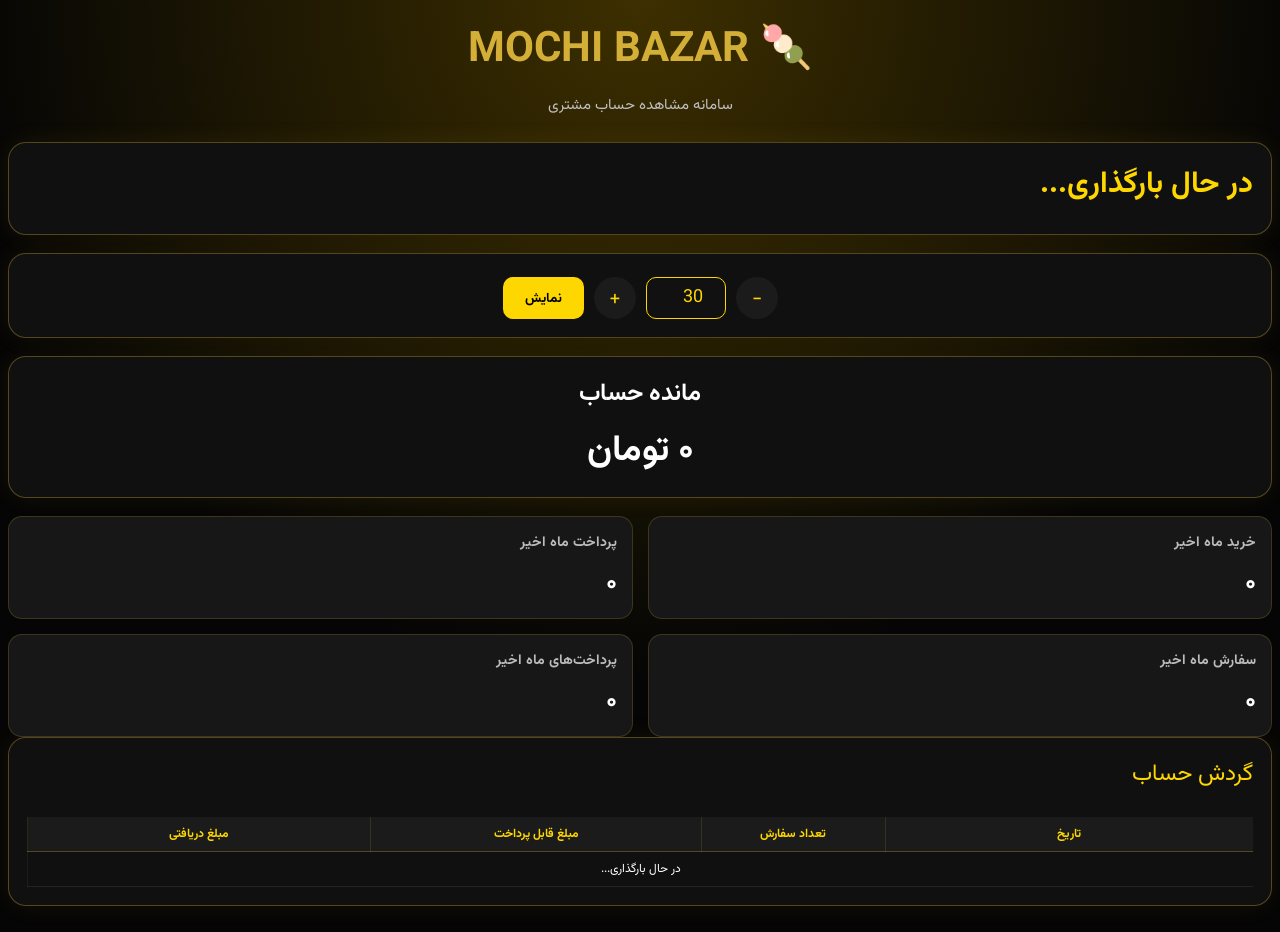
<file: pages/account.html>
<!DOCTYPE html>
<html lang="fa" dir="rtl">

<head>

<meta charset="UTF-8">

<meta name="viewport"
content="width=device-width,initial-scale=1.0">

<title>حساب مشتری | Mochi Bazar</title>

<link rel="preconnect" href="https://fonts.googleapis.com">

<link rel="preconnect" href="https://fonts.gstatic.com" crossorigin>

<link href="https://fonts.googleapis.com/css2?family=Vazirmatn:wght@300;400;600;700&display=swap" rel="stylesheet">

<style>

*{

margin:0;
padding:0;
box-sizing:border-box;
font-family:'Vazirmatn',sans-serif;

}

body{

background:#050505;
color:#fff;

background-image:

radial-gradient(circle at top,
#3d2f00 0%,
#050505 60%);

}

.container{
    max-width:100%;
    margin:auto;
    padding:8px;
}

.header{

text-align:center;

margin-bottom:25px;

}

.logo{

font-size:42px;

color:#d4af37;

font-weight:bold;

margin-top:10px;

}

.subtitle{

margin-top:10px;

color:#bfbfbf;

font-size:15px;

}

.card{

background:#101010;

border:1px solid rgba(212,175,55,.35);

border-radius:18px;

padding:18px;

margin-bottom:18px;

box-shadow:

0 0 25px rgba(212,175,55,.08);

animation:show .35s;

}

@keyframes show{

from{

opacity:0;

transform:translateY(20px);

}

to{

opacity:1;

transform:none;

}

}

.customerName{

font-size:30px;

font-weight:bold;

color:#FFD700;

}

.customerCode{

margin-top:8px;

color:#999;

}

.filter{

display:flex;

justify-content:center;

align-items:center;

gap:10px;

margin-top:5px;

flex-wrap:wrap;

}

.circle{

width:42px;

height:42px;

border-radius:50%;

border:none;

background:#1b1b1b;

color:#FFD700;

font-size:22px;

cursor:pointer;

transition:.25s;

}

.circle:hover{

background:#FFD700;

color:#000;

}

#limit{

width:80px;

height:42px;

text-align:center;

border-radius:10px;

border:1px solid #FFD700;

background:#111;

color:#FFD700;

font-size:18px;

}

.showBtn{

height:42px;

padding:0 22px;

background:#FFD700;

color:#000;

border:none;

border-radius:10px;

font-weight:bold;

cursor:pointer;

}

.summary{

display:grid;

grid-template-columns:

repeat(2,1fr);

gap:15px;

}

.box{

background:#171717;

padding:15px;

border-radius:14px;

border:1px solid rgba(212,175,55,.2);

}

.box h3{

font-size:14px;

color:#bbb;

margin-bottom:10px;

}

.value{

font-size:25px;

font-weight:bold;

}

.balance{

text-align:center;

}

.balance .value{

font-size:36px;

margin-top:10px;

}

.green{

color:#32d74b;

}

.red{

color:#ff453a;

}

.sectionTitle{

font-size:23px;

color:#FFD700;

margin-bottom:15px;

}

.item{

background:#181818;

padding:15px;

border-radius:14px;

border:1px solid rgba(212,175,55,.15);

margin-bottom:12px;

}

.item h4{

color:#FFD700;

margin-bottom:10px;

}

.item p{

margin:6px 0;

color:#ddd;

}

.loading{

display:flex;

flex-direction:column;

align-items:center;

justify-content:center;

padding:50px;

}

.spinner{

width:55px;

height:55px;

border-radius:50%;

border:5px solid #333;

border-top-color:#FFD700;

animation:spin .8s linear infinite;

}

@keyframes spin{

to{

transform:rotate(360deg);

}

}

.footer{

margin:35px 0 15px;

text-align:center;

color:#666;

font-size:13px;

}

@media(max-width:700px){

.summary{

grid-template-columns:1fr;

}

.logo{

font-size:34px;

}

.customerName{

font-size:24px;

}

}

.historyTable{

width:100%;

border-collapse:collapse;

margin-top:10px;

font-size:12px;

table-layout:fixed;

}

.historyTable th{

background:#1b1b1b;

color:#FFD700;

padding:8px 4px;

border-bottom:1px solid rgba(212,175,55,.3);

border-left:1px solid rgba(212,175,55,.15);

}

.historyTable td{

padding:8px 4px;

text-align:center;

border-bottom:1px solid rgba(255,255,255,.08);

border-left:1px solid rgba(255,255,255,.05);

word-break:break-word;

  }

.historyTable tr:hover{

background:#181818;

}

  .historyTable th:nth-child(1),
.historyTable td:nth-child(1){
width:30%;
}

.historyTable th:nth-child(2),
.historyTable td:nth-child(2){
width:15%;
}

.historyTable th:nth-child(3),
.historyTable td:nth-child(3){
width:27%;
}

.historyTable th:nth-child(4),
.historyTable td:nth-child(4){
width:28%;
}

                
</style>

</head>

<body>

<div class="container">

<div class="header">

<div class="logo">

🍡 MOCHI BAZAR

</div>

<div class="subtitle">

سامانه مشاهده حساب مشتری

</div>

</div>

<div class="card">

<div
id="customerName"
class="customerName">

در حال بارگذاری...

</div>

<div
id="customerCode"
class="customerCode">

</div>

</div>

<div class="card">

<div class="filter">

<button
id="minus"
class="circle">

−

</button>

<input
id="limit"
type="number"
value="30"
min="1">

<button
id="plus"
class="circle">

+

</button>

<button
id="reload"
class="showBtn">

نمایش

</button>

</div>

</div>

<div class="card balance">

<h2>

مانده حساب

</h2>

<div
id="balance"
class="value">

۰ تومان

</div>

</div>

<div class="summary">

<div class="box">

<h3>

خرید ماه اخیر

</h3>

<div
id="totalSales"
class="value">

۰

</div>

</div>

<div class="box">

<h3>

پرداخت ماه اخیر

</h3>

<div
id="totalPayments"
class="value">

۰

</div>

</div>

<div class="box">

<h3>

سفارش ماه اخیر

</h3>

<div
id="totalQty"
class="value">

۰

</div>

</div>

<div class="box">

<h3>

پرداخت‌های ماه اخیر

</h3>

<div
id="paymentCount"
class="value">

۰

</div>

</div>

</div>

<div class="card">

<div class="sectionTitle">

گردش حساب

</div>


<div style="overflow-x:auto">

<table class="historyTable">

<thead>

<tr>

<th>تاریخ</th>
<th>تعداد سفارش</th>
<th>مبلغ قابل پرداخت</th>
<th>مبلغ دریافتی</th>

</tr>

</thead>


<tbody id="historyBody">

<tr>
<td colspan="5">
در حال بارگذاری...
</td>
</tr>

</tbody>


</table>

</div>

</div>

</div>

<script src="../config/config.js"></script>
<script src="../js/api.js"></script>
<script src="../js/sheet.js"></script>

<script>

const params = new URLSearchParams(location.search);

const customerCode = params.get("code");

let customer = null;

let limit = 30;

function formatMoney(number){

    return Number(number)
    .toLocaleString("en-US") + " تومان";

}

function showLoading(){

document.getElementById("historyBody").innerHTML=`

<tr>

<td colspan="4">

در حال بارگذاری...

</td>

</tr>

`;

}

async function loadCustomer(){

showLoading();

const result =
await Sheet.getCustomers();

if(!result.success){

alert("خطا در دریافت اطلاعات");

return;

}

customer =
result.data
.slice(1)
.find(item=>item[2]==customerCode);

if(!customer){

document.body.innerHTML=`

<div style="

height:100vh;

display:flex;

justify-content:center;

align-items:center;

font-size:25px;

background:#000;

color:#fff;

">

مشتری پیدا نشد

</div>

`;

return;

}

document.getElementById("customerName").innerText =
customer[1];

document.getElementById("customerCode").innerText =
"کد مشتری : " + customer[2];

loadData();

}

document.getElementById("plus").onclick=()=>{

let input =
document.getElementById("limit");

input.value =
Number(input.value)+1;

};

document.getElementById("minus").onclick=()=>{

let input =
document.getElementById("limit");

if(Number(input.value)>1){

input.value =
Number(input.value)-1;

}

};

document.getElementById("reload").onclick=()=>{

limit =
Number(document.getElementById("limit").value);

showLoading();

loadData();

};

  async function loadData(){

const ordersResult =
await Sheet.getOrders();

const paymentsResult =
await Sheet.getPayments();

const orders =
ordersResult.data
.slice(1)
.filter(item=>item[1]==customer[1]);

const payments =
paymentsResult.data
.slice(1)
.filter(item=>item[1]==customer[1]);

const oneMonthAgo = new Date();
oneMonthAgo.setMonth(oneMonthAgo.getMonth() - 1);

const recentOrders = orders.slice(-30);

const recentPayments = payments.slice(-30);

let totalSales=0;

let totalPayments=0;

let totalQty=0;

recentOrders.forEach(item=>{

    totalSales += Number(item[4]) || 0;

    totalQty += Number(item[2]) || 0;

});

recentPayments.forEach(item=>{

    totalPayments += Number(item[2]) || 0;

});

document.getElementById("totalSales").innerText =
formatMoney(totalSales);

document.getElementById("totalPayments").innerText =
formatMoney(totalPayments);

document.getElementById("totalQty").innerText =
totalQty;

document.getElementById("paymentCount").innerText =
recentPayments.length;

let allSales = 0;
let allPayments = 0;

orders.forEach(item=>{
    allSales += Number(item[4]) || 0;
});

payments.forEach(item=>{
    allPayments += Number(item[2]) || 0;
});

const balance = allSales - allPayments;
    
const balanceBox =
document.getElementById("balance");

balanceBox.innerText =
formatMoney(Math.abs(balance));

balanceBox.classList.remove("green");
balanceBox.classList.remove("red");

if(balance>0){

balanceBox.classList.add("red");

}else{

balanceBox.classList.add("green");

}

const transactions = [];

orders.forEach(item=>{

    transactions.push({

    type:"order",

    date: item[5],
    qty:Number(item[2])||0,

    sale:Number(item[4])||0,

    payment:0

});

});

payments.forEach(item=>{

    transactions.push({

    type:"payment",

    date: item[3],

    qty:0,

    sale:0,

    payment:Number(item[2])||0

});
});

// اول قدیمی به جدید مرتب می‌کنیم
const daily = {};

transactions.forEach(item=>{

    const key = item.date;

    if(!daily[key]){

        daily[key]={
            date:item.date,
            qty:0,
            sale:0,
            payment:0
        };

    }

    daily[key].qty += item.qty;
    daily[key].sale += item.sale;
    daily[key].payment += item.payment;

});


const merged = Object.values(daily);


merged.sort((a,b)=>{
    const aa = a.date.split("/").map(Number);
    const bb = b.date.split("/").map(Number);

    if(aa[0] !== bb[0]) return aa[0] - bb[0];
    if(aa[1] !== bb[1]) return aa[1] - bb[1];
    return aa[2] - bb[2];
});


let runningBalance = 0;


merged.forEach(item=>{

    runningBalance += item.sale;
    runningBalance -= item.payment;

    item.balance = runningBalance;

});


merged.reverse();


let html = "";


merged.slice(0,limit).forEach(item=>{

html += `


<tr>

<td>${item.date.includes("T") ? item.date.split("T")[0] : item.date}</td>

<td>${item.qty || "-"}</td>

<td>${item.sale ? Number(item.sale).toLocaleString("en-US") : "-"}</td>

<td>${item.payment ? formatMoney(item.payment) : "-"}</td>

</tr>

`;

});




if(html===""){

html = `

<tr>

<td colspan="4">

اطلاعاتی وجود ندارد

</td>

</tr>

`;

}

document.getElementById("historyBody").innerHTML = html;

let title="";

if(balance>0){

title="بدهکار";

}else if(balance<0){

title="بستانکار";

}else{

title="تسویه";

}

document.getElementById("balance").innerHTML =

`

${formatMoney(Math.abs(balance))}

<br>

<span style="font-size:18px">

${title}

</span>

`;

}

loadCustomer();

</script>

</div>

</body>

</html>
</file>
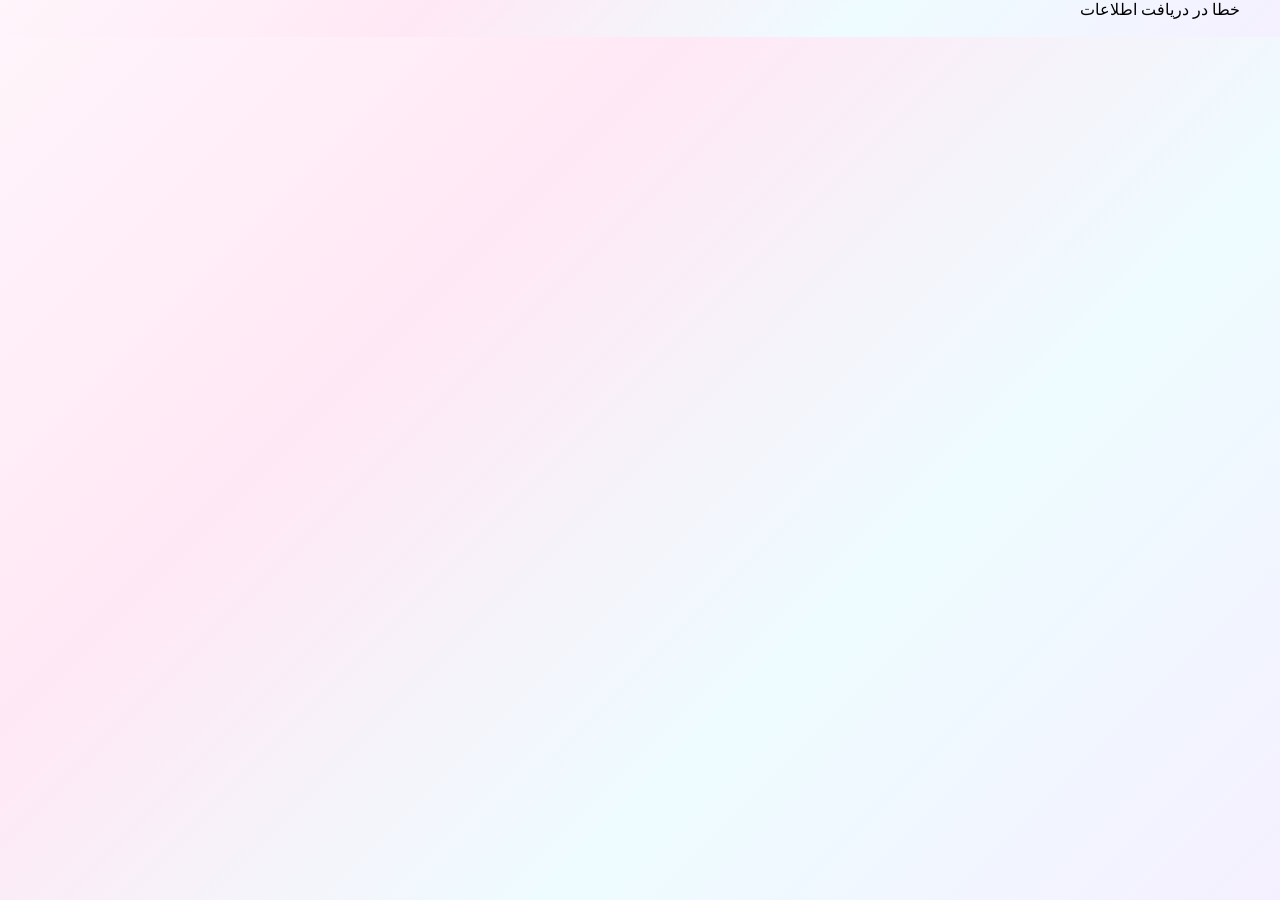
<file: pages/expenses.html>
<!DOCTYPE html>
<html lang="fa" dir="rtl">

<head>

<meta charset="UTF-8">

<meta name="viewport"
content="width=device-width,initial-scale=1.0">

<title>گردش هزینه‌ها</title>

<link rel="stylesheet" href="../css/style.css">

  <style>

html,
body{

margin:0;

min-height:100%;

background:
linear-gradient(
135deg,
#fff5fb,
#ffe8f5,
#eefcff,
#f5f0ff);

}

  </style>
  
</head>

<body>

<div class="container">



<div id="expensesTable">

در حال بارگذاری...

</div>

<br>



</div>

<script src="../config/config.js"></script>
<script src="../js/api.js"></script>
<script src="../js/sheet.js"></script>
<script src="../js/expenses.js"></script>

</body>

</html>
</file>
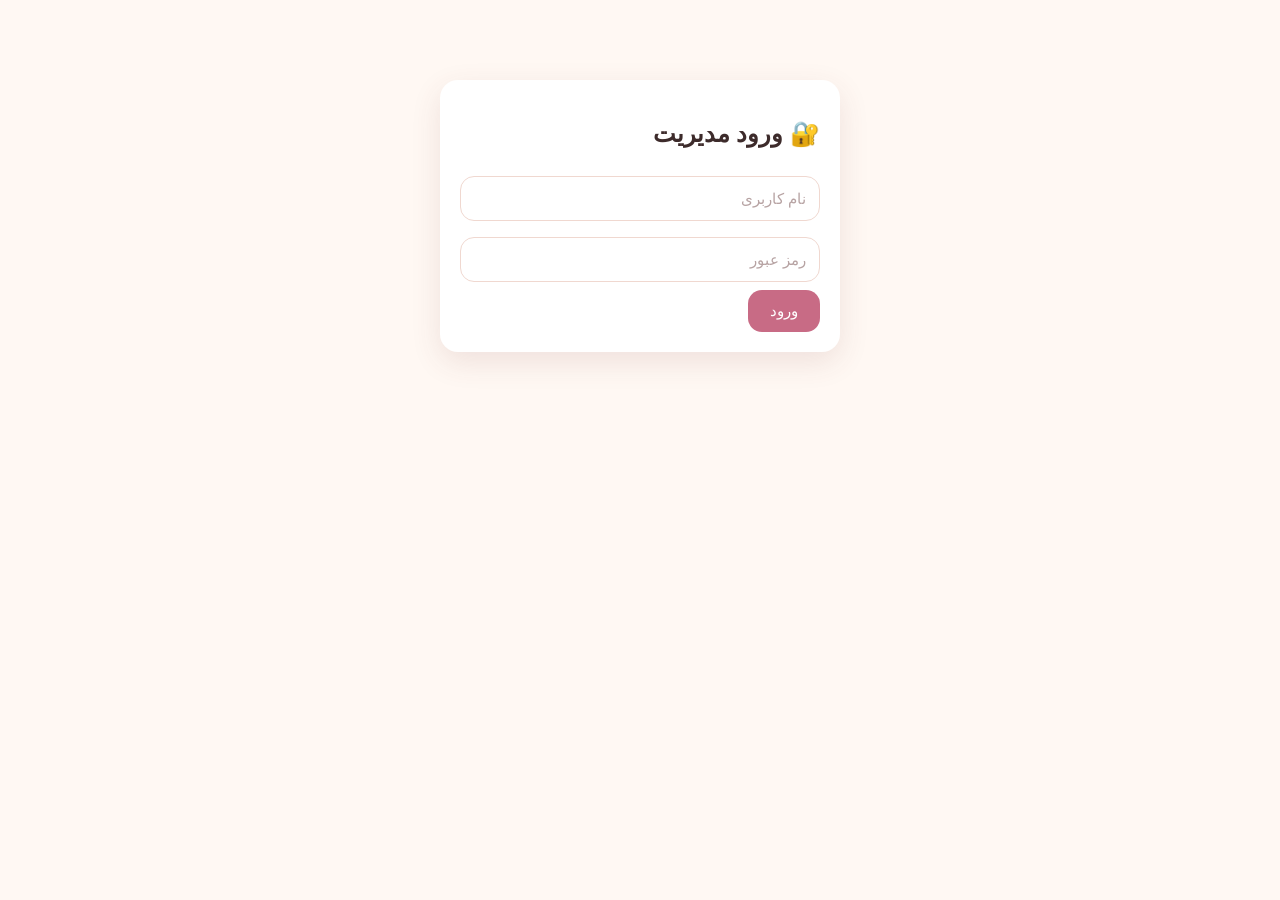
<file: pages/login.html>
<!DOCTYPE html>
<html lang="fa" dir="rtl">

<head>

<meta charset="UTF-8">

<meta name="viewport" content="width=device-width,initial-scale=1">

<title>ورود مدیریت</title>

<link rel="stylesheet" href="../css/theme.css">
<link rel="stylesheet" href="../css/style.css">

</head>

<body>

<div class="card" style="max-width:400px;margin:80px auto">

<h2>🔐 ورود مدیریت</h2>

<input
id="username"
placeholder="نام کاربری">

<input
id="password"
type="password"
placeholder="رمز عبور">

<button id="loginBtn">

ورود

</button>

</div>

<script src="../config/config.js"></script>
<script src="../js/api.js"></script>
<script src="../js/sheet.js"></script>
<script src="../js/auth.js"></script>

</body>

</html>
</file>
<file: css/style.css>
.container {

    max-width:1200px;

    margin:auto;

}



.card h3 {

    margin-top:0;

    color:var(--primary);

}



.card p {

    color:var(--muted);

    font-size:14px;

}



button:active {

    transform:scale(.97);

}



input::placeholder {

    color:#b7a3a3;

}



select {

    appearance:none;

    cursor:pointer;

}



#customersList .card {

    display:flex;

    flex-direction:column;

    gap:10px;

}



#customersList button {

    width:fit-content;

}



#orderTotal {

    margin:15px 0;

    padding:15px;

    background:#fff3ee;

    border-radius:14px;

    font-size:18px;

    font-weight:700;

    color:var(--primary-dark);

}



h2 {

    margin-bottom:20px;

}



.content {

    animation:page .4s ease;

}



@keyframes page {

    from {

        opacity:0;

    }

    to {

        opacity:1;

    }

}
.loading{

text-align:center;
padding:50px;

}


.spinner{

width:45px;
height:45px;

border:5px solid #ddd;

border-top:5px solid #333;

border-radius:50%;

margin:auto;

animation:spin 1s linear infinite;

}


@keyframes spin{

from{
transform:rotate(0deg);
}

to{
transform:rotate(360deg);
}

}
</file>
<file: css/theme.css>
:root {

    --primary: #c86b85;
    --primary-dark: #a94d68;

    --secondary: #f7d9c4;

    --background: #fff8f3;

    --card: #ffffff;

    --text: #3d2b2b;

    --muted: #8b7777;

    --border: #f0d8d0;

    --shadow:
    0 10px 30px rgba(120,60,60,0.12);

    --radius: 18px;

}



* {

    box-sizing: border-box;

}



body {

    margin:0;

    background:var(--background);

    color:var(--text);

    font-family:
    "Vazirmatn",
    Tahoma,
    sans-serif;

}



button {

    background:
    var(--primary);

    color:white;

    border:none;

    padding:12px 22px;

    border-radius:14px;

    cursor:pointer;

    font-size:15px;

    transition:.3s;

}



button:hover {

    background:
    var(--primary-dark);

    transform:
    translateY(-2px);

}



input,
select {

    width:100%;

    padding:13px;

    margin:8px 0;

    border:

    1px solid var(--border);

    border-radius:14px;

    background:white;

    font-family:inherit;

    font-size:15px;

    outline:none;

}



input:focus,
select:focus {

    border-color:
    var(--primary);

}



.card {

    background:
    var(--card);

    border-radius:
    var(--radius);

    padding:20px;

    margin:15px 0;

    box-shadow:
    var(--shadow);

}



h1,
h2,
h3 {

    color:
    var(--text);

}



::-webkit-scrollbar {

    width:8px;

}



::-webkit-scrollbar-thumb {

    background:
    var(--secondary);

    border-radius:20px;

}
</file>
